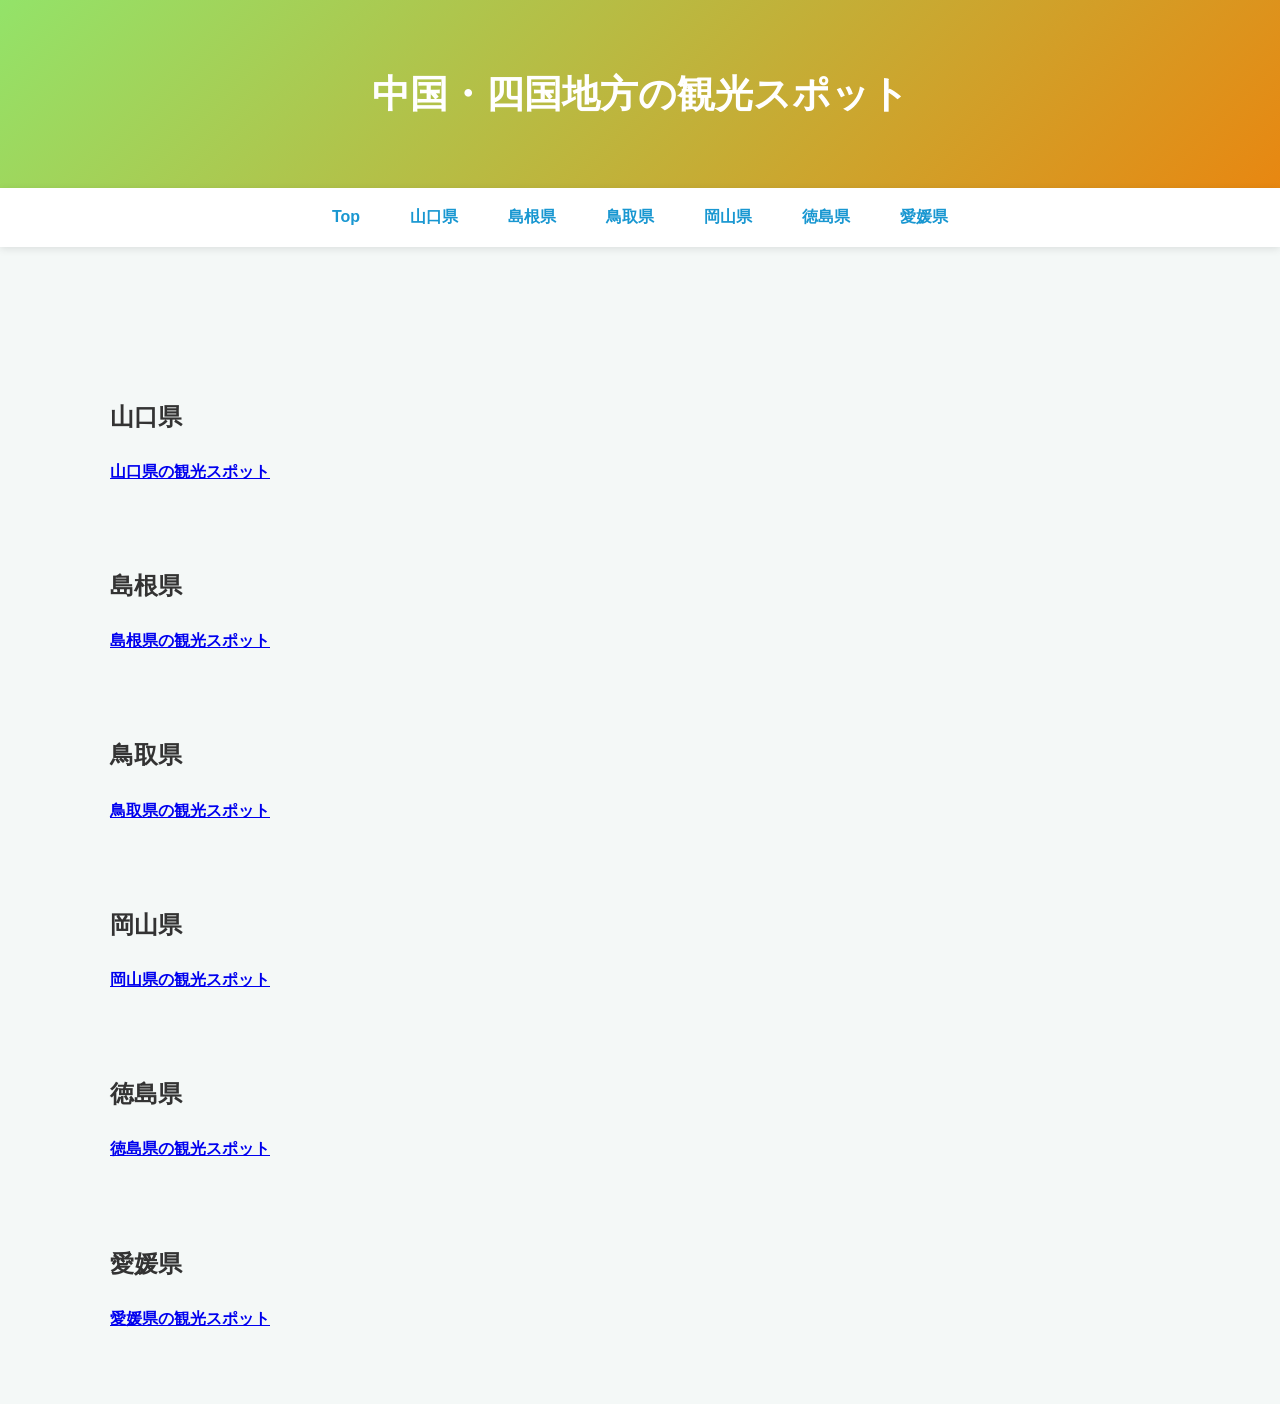
<file: top-page/index.html>
<!DOCTYPE html>
<html lang="ja">

<head>
  <meta charset="UTF-8">
  <meta name="viewport" content="width=device-width, initial-scale=1.0">
  <title>中国・四国地方の観光スポット</title>
  <link rel="stylesheet" href="styles.css">
</head>

<body>
  <!-- ヘッダー -->
  <section id="top-page"></section>
  <header>
    <h1>中国・四国地方の観光スポット</h1>
  </header>


  <!-- 目次 -->
  <nav>
    <a href="#top-page">Top</a>
    <a href="#yamaguchi-page">山口県</a>
    <a href="#shimane-page">島根県</a>
    <a href="#tottori-page">鳥取県</a>
    <a href="#okayama-page">岡山県</a>
    <a href="#tokushima-page">徳島県</a>
    <a href="#ehime-page">愛媛県</a>
  </nav>

  <!-- 本文 -->
  <main>
    <section id="yamaguchi-page">
      <br><br>
      <h2>山口県</h2>
      <div class="page-link">
        <a href="../Yamaguchi-web/yamaguchi.html"
          target="_blank">山口県の観光スポット</a>
      </div>
    </section>

    <section id="shimane-page">
      <br><br>
      <h2>島根県</h2>
      <div class="page-link">
        <a href="../takasima.html"
          target="_blank">島根県の観光スポット</a>
      </div>
    </section>

    <section id="tottori-page">
      <br><br>
      <h2>鳥取県</h2>
      <div class="page-link">
        <a href="../tottori/tottori.html"
          target="_blank">鳥取県の観光スポット</a>
      </div>
    </section>

    <section id="okayama-page">
      <br><br>
      <h2>岡山県</h2>
      <div class="page-link">
        <a href="../okayama/okayama.html"
          target="_blank">岡山県の観光スポット</a>
      </div>
    </section>

    <section id="tokushima-page">
      <br><br>
      <h2>徳島県</h2>
      <div class="page-link">
        <a href="../Untitled-2.html"
          target="_blank">徳島県の観光スポット</a>
      </div>
    </section>

    <section id="ehime-page">
      <br><br>
      <h2>愛媛県</h2>
      <div class="page-link">
        <a href="../ehime/ehime.html"
          target="_blank">愛媛県の観光スポット</a>
      </div>
    </section>
  </main>
</body>
</file>
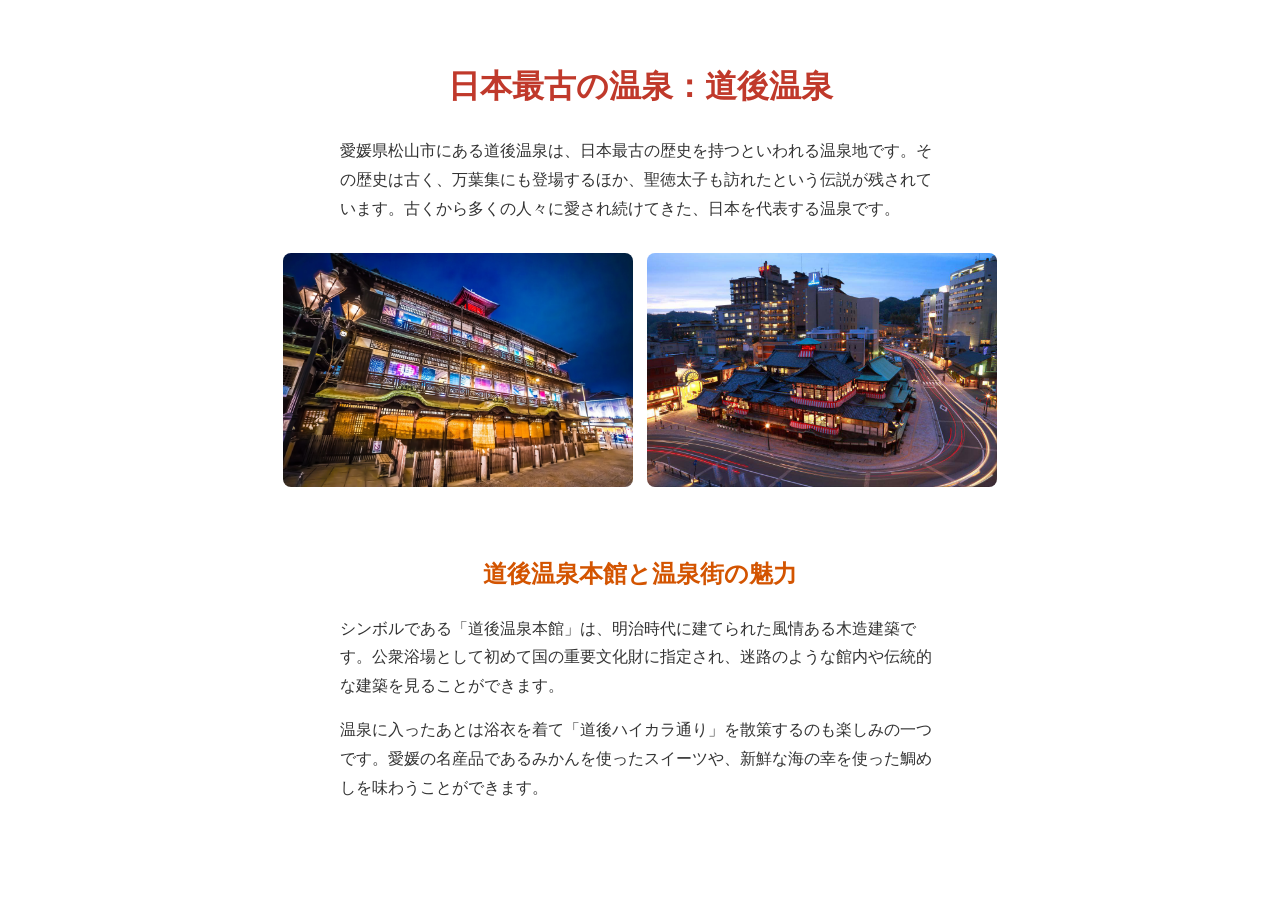
<file: ehime/ehime.html>
<!DOCTYPE html>
<html lang="ja">
<head>
    <meta charset="UTF-8">
    <title>道後温泉の紹介</title>
    <style>
      
        body {
            color: #333;
            text-align: center;
            font-family: sans-serif;
            line-height: 1.8;
            padding: 20px;
        }
        
        /* 大見出しのデザイン */
        h1 {
            color: #c0392b;
            margin-top: 30px;
        }

        /* 小見出しのデザイン */
        h2 {
            color: #d35400;
            margin-top: 40px;
        }

        /* 文章のデザイン（左寄せ） */
        p {
            max-width: 600px;
            margin: 15px auto;
            text-align: left;
        }

        /* 写真の設定 */
        img {
            width: 45%;
            max-width: 350px;
            margin: 15px 5px;
            border-radius: 8px;
        }
    </style>
</head>
<body>

    <h1>日本最古の温泉：道後温泉</h1>

    <p>愛媛県松山市にある道後温泉は、日本最古の歴史を持つといわれる温泉地です。その歴史は古く、万葉集にも登場するほか、聖徳太子も訪れたという伝説が残されています。古くから多くの人々に愛され続けてきた、日本を代表する温泉です。</p>

    <!-- 写真を2枚並べる -->
    <div>
        <img src="dogo.jpg" alt="道後温泉の写真1">
        <img src="dogoonnsenn.jpg" alt="道後温泉の写真2">
    </div>

    <h2>道後温泉本館と温泉街の魅力</h2>
    
    <p>シンボルである「道後温泉本館」は、明治時代に建てられた風情ある木造建築です。公衆浴場として初めて国の重要文化財に指定され、迷路のような館内や伝統的な建築を見ることができます。</p>

    <p>温泉に入ったあとは浴衣を着て「道後ハイカラ通り」を散策するのも楽しみの一つです。愛媛の名産品であるみかんを使ったスイーツや、新鮮な海の幸を使った鯛めしを味わうことができます。</p>

</body>
</html>
</file>
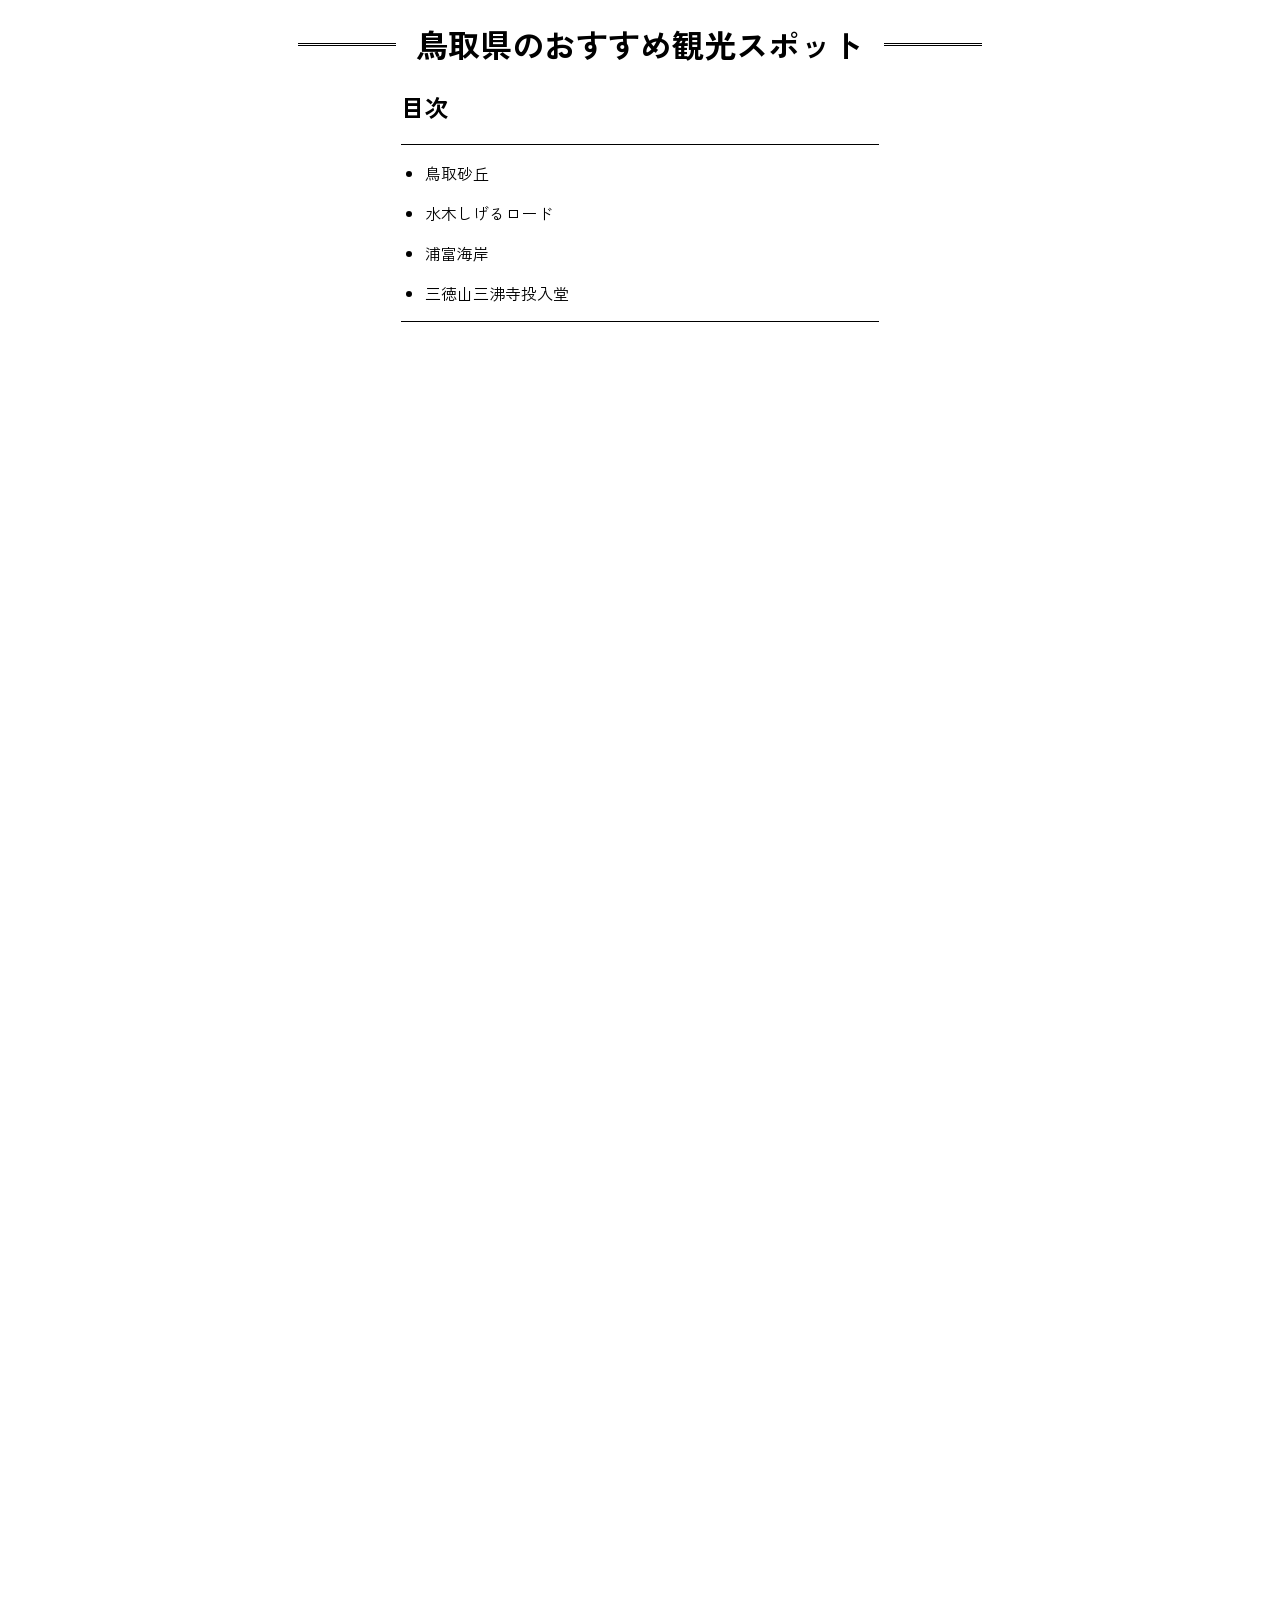
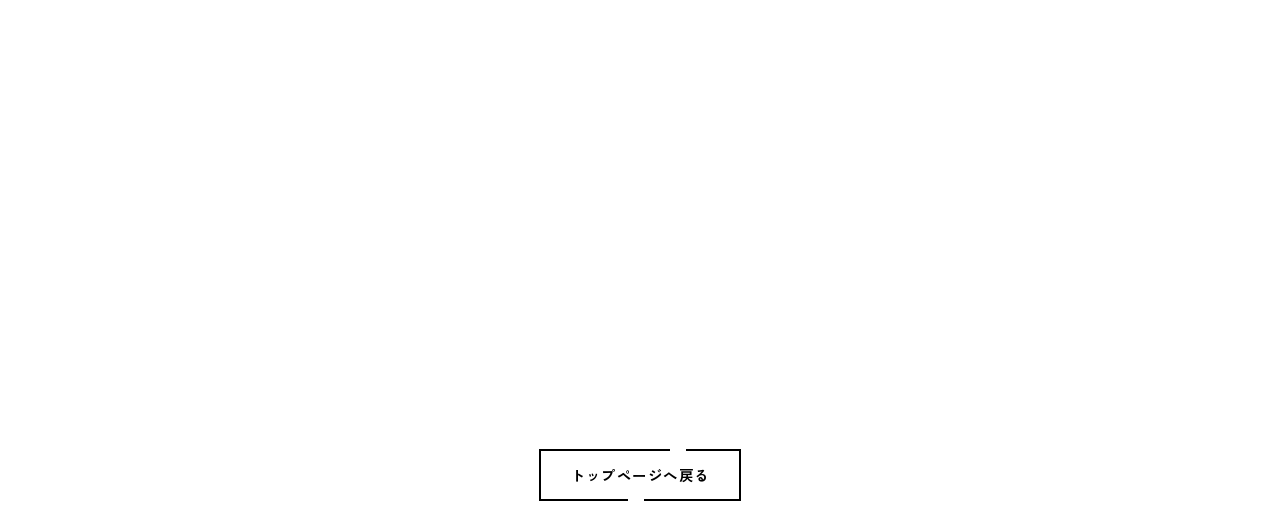
<file: tottori/tottori.html>
<!DOCTYPE html>
<html lang="ja">
	<head>
		<meta charset="UTF-8">
		<title>鳥取県の観光スポット</title>
		<link rel="preconnect" href="https://fonts.googleapis.com">
		<link rel="preconnect" href="https://fonts.gstatic.com" crossorigin>
		<link href="https://fonts.googleapis.com/css2?family=Zen+Kaku+Gothic+New&display=swap" rel="stylesheet">
		<link rel="stylesheet" href="style.css">
	</head>
	<body>
		<header>
			<h1>鳥取県のおすすめ観光スポット</h1>
		</header>
			<nav class="mokuji">
				<h2>目次</h2>
				<ul class="list">
					<li><a href="#section1">鳥取砂丘</a></li>
					<li><a href="#section2">水木しげるロード</a></li>
					<li><a href="#section3">浦富海岸</a></li>
					<li><a href="#section4">三徳山三沸寺投入堂</a></li>
				</ul>
			</nav>
		<main>
			<article>
				<section id="section1" class="fade-in">
					<h2>鳥取砂丘</h2>
					<p>鳥取県を訪れたら絶対に外せない日本最大級の海岸砂丘。
					一歩足を踏み入れると、そこには日本離れした大自然のパノラマが広がっています！</p>
					<img src="image/sakyu.jpg" alt="鳥取砂丘の画像">
					<h3>見どころ</h3>
					<ul>
					<li>
						<h4>🌊 絶景の頂「馬の背」</h4>
						<p>高さ約47mの巨大な砂の丘。
						登りきった先には、真っ青な日本海と、風が描く砂の芸術「風紋（ふうもん）」の
						美しいコントラストが待っています。</p>
					</li>
					<li>
						<h4>🐪 非日常のアクティビティ</h4>
						<p>砂丘ならではの「らくだ乗り体験」でのんびり異国情緒を味わうもよし。
						スリル満点の「パラグライダー」や「サンドボード」でアクティブに遊ぶもよし！</p>
					</li>
					<li>
						<h4>🌇 時間で変わる幻想的な風景</h4>
						<p>青空が眩しい日中はもちろん、茜色に染まる「夕暮れ時」や、夏の夜の海に浮かぶ「漁火（いさりび）」、
						冬の雪景色など、いつ訪れても違う表情に出会えます。</p>
					</li>
					</ul>
					<h3>スポット情報</h3>
					<iframe src="https://www.google.com/maps/embed?pb=!1m18!1m12!1m3!1d3246.489232613083!2d134.2286329!3d35.541617800000004!2m3!1f0!2f0!3f0!3m2!1i1024!2i768!4f13.1!3m3!1m2!1s0x35558f441d1c1f6f%3A0xd87aac027500316b!2z6bOl5Y-W56CC5LiY!5e0!3m2!1sja!2sjp!4v1784724733548!5m2!1sja!2sjp" allowfullscreen="" loading="lazy" referrerpolicy="strict-origin-when-cross-origin"></iframe>
					<ul>
						<li><strong>住所：</strong>〒689-0105 鳥取県鳥取市福部町湯山2164-807</li>
						<li><strong>料金：</strong>散策自由（無料）</li>
						<li><strong>アクセス：</strong>JR鳥取駅から路線バスで約20分「鳥取砂丘」下車</li>
						<li><strong>公式サイト：</strong><a href="https://www.tottori-guide.jp/sakyu/" target="_blank" rel="noopener">鳥取砂丘インフォメーション</a></li>
					</ul>
				</section>
				<section id="section2" class="fade-in">
					<h2>水木しげるロード</h2>
					<p>鳥取県境港市に足を踏み入れると、そこは人間と妖怪がゆる〜く共存するノスタルジックな異世界！
					JR境港駅から約800mにわたって続く通りには、あちこちに妖怪たちが潜んでおり、歩いているだけで童心に帰れる最高のエンターテインメント・ストリートです！</p>
					<img src="image/mizuki.jpg" alt="水木しげるロードの画像">
					<h3>見どころ</h3>
					<ul>
					<li>
						<h4>👻 170体を超える「妖怪ブロンズ像」</h4>
						<p>通りのあちこちに、鬼太郎や目玉おやじ、ねずみ男はもちろん、全国各地のマニアックな妖怪たちの精巧なブロンズ像がずらりと並んでいます。
						お気に入りの妖怪を探しながら歩くだけでもワクワクします。</p>
					</li>
					<li>
						<h4>🍞 妖怪づくしの見どころ＆限定グルメ</h4>
						<p>黒御影石の御神体がある「妖怪神社」や、妖怪たちがくつろぐ「河童の泉」、そしてリニューアルした「水木しげる記念館」など立ち寄りスポットが満載。
						鬼太郎たちの形をした妖怪パンや限定グッズ、妖怪グルメも楽しめます。</p>
					</li>
					<li>
						<h4>🌙夜になると雰囲気が一変！「妖怪影絵とライトアップ」</h4>
						<p>日没から22時までは、路上に妖怪たちの影絵が浮き上がり、ブロンズ像や街路樹が怪しくライトアップされます。
						昼間の賑やかさから一転、どこか妖しく幻想的な「夜の妖怪ワールド」を散策できます。</p>
					</li>
					</ul>
					<h3>スポット情報</h3>
					<iframe src="https://www.google.com/maps/embed?pb=!1m18!1m12!1m3!1d3246.3504091813047!2d133.2238167!3d35.5450472!2m3!1f0!2f0!3f0!3m2!1i1024!2i768!4f13.1!3m3!1m2!1s0x355655b2bc947ee5%3A0xc9cde9852f230188!2z5rC05pyo44GX44GS44KL44Ot44O844OJ!5e0!3m2!1sja!2sjp!4v1784725613906!5m2!1sja!2sjp" allowfullscreen="" loading="lazy" referrerpolicy="strict-origin-when-cross-origin"></iframe>
					<ul>
						<li><strong>住所：</strong>〒684-0004 鳥取県境港市大正町（ほか各町）</li>
						<li><strong>料金：</strong>散策自由（無料）※水木しげる記念館などは別途入館料が必要</li>
						<li><strong>アクセス：</strong>JR境港駅から徒歩すぐ</li>
						<li><strong>公式サイト：</strong><a href="https://www.sakaiminato.net/about/mizukishigeru-road-guidemap/" target="_blank" rel="noopener">水木しげるロード（さかいみなとポータルサイト）</a></li>
					</ul>
				</section>
				<section id="section3" class="fade-in">
					<h2><ruby>浦富<rt>うらどめ</rt></ruby>海岸</h2>
					<p>鳥取県を訪れたら鳥取砂丘と合わせて絶対立ち寄りたい、日本海の美しさが凝縮された絶景海岸。
					一歩足を踏み入れると、そこには透明度抜群の海と奇岩が織りなす大自然のパノラマが広がっています！</p>
					<img src="image/uradome.jpg" alt="浦富海岸の画像">
					<h3>見どころ</h3>
					<ul>
					<li>
						<h4>🚤 迫力満点の絶景「遊覧船＆カヤック体験」</h4>
						<p>海の上からダイナミックな断崖絶壁や洞門を間近で観察！
						小型遊覧船やクリアカヤックに乗れば、洞窟の奥深くや浅瀬まで進むことができ、非日常の探検気分を味わえます。</p>
					</li>
					<li>
						<h4>🌊 驚異の透明度「浦富ブルー」</h4>
						<p>水深25mまで透き通ると言われる、エメラルドグリーンに輝く圧倒的な美しい海。
						白い砂浜と青い海、そして松の緑が描く美しいコントラストは、シュノーケリングや海水浴にも最高のロケーションです。</p>
					</li>
					<li>
						<h4>🚶‍♂️ 絶景を歩いて巡る「探勝歩道（城原海岸）」</h4>
						<p>海岸線に沿って整備された遊歩道からは、眼下に広がる壮大な日本海を一望できます。
						波の音を聞きながら、自然が造り出した奇岩「菜種五島（なたねごとう）」などを眺める最高の散策コースです。</p>
					</li>
					</ul>
					<h3>スポット情報</h3>
					<iframe src="https://www.google.com/maps/embed?pb=!1m18!1m12!1m3!1d25956.09665033366!2d134.325065!3d35.59043294999999!2m3!1f0!2f0!3f0!3m2!1i1024!2i768!4f13.1!3m3!1m2!1s0x355580a7c23c543f%3A0x9743fcc93299ed99!2z5rWm5a-M5rW35rC05rW05aC0!5e0!3m2!1sja!2sjp!4v1784725646024!5m2!1sja!2sjp" allowfullscreen="" loading="lazy" referrerpolicy="strict-origin-when-cross-origin"></iframe>
					<ul>
						<li><strong>住所：</strong>〒681-0001 鳥取県岩美郡岩美町浦富</li>
						<li><strong>料金：</strong>散策自由（無料）※遊覧船などのアクティビティは別途有料</li>
						<li><strong>アクセス：</strong>JR岩美駅から路線バスで約15分「浦富海岸」下車</li>
						<li><strong>公式サイト：</strong><a href="https://www.iwamikanko.org/sightseeing/175/" target="_blank" rel="noopener">岩美町観光協会</a></li>
					</ul>
				</section>
				<section id="section4" class="fade-in">
					<h2><ruby>三徳山三沸寺<rt>みとくさんさんぶつじ</rt></ruby><ruby>投入堂<rt>なげいれどう</rt></ruby></h2>
					<p>鳥取県の中央部にそびえる三徳山（みとくさん）に位置する、日本一危険な国宝建築。
					険しい山道を乗り越えた先には、断崖絶壁にまるで魔法で投げ入れられたかのような、息をのむ秘境の絶景が広がっています！</p>
					<img src="image/mitokusan.jpg" alt="三徳山三沸寺投入堂の画像">
					<h3>見どころ</h3>
					<ul>
					<li>
						<h4>🧗‍♂️ まるで修行！？「スリル満点の参拝登山」</h4>
						<p>投入堂へ向かう道のりは、木の根や鎖を掴んで登る本格的な修験道（しゅげんどう）。
						生半可な気持ちでは辿り着けない険しい道だからこそ、無事に辿り着いた瞬間の達成感と感動はひとしおです。</p>
					</li>
					<li>
						<h4>🏛️ 崖のくぼみに建つ奇跡「国宝・投入堂」</h4>
						<p>垂直に切り立った絶壁の凹みに、どうやって建てられたのか今も謎に包まれている奇跡の懸造り（かけづくり）建築。
						役行者（えんのぎょうじゃ）が法力で山に投げ入れたという伝承も納得の、荘厳でミステリアスな佇まいです。</p>
					</li>
					<li>
						<h4>🌿 参道に点在する「歴史あるお堂と大パノラマ」</h4>
						<p>投入堂へ至る道中には「文殊堂」や「地蔵堂」などの重要文化財が立ち並びます。
						お堂の回廊に腰を下ろせば、眼下に広がる三徳山の雄大な原生林と風を全身で感じられる最高のビューポイントです。</p>
					</li>
					</ul>
					<h3>スポット情報</h3>
					<iframe src="https://www.google.com/maps/embed?pb=!1m18!1m12!1m3!1d3252.350325402767!2d133.9593861!3d35.3965661!2m3!1f0!2f0!3f0!3m2!1i1024!2i768!4f13.1!3m3!1m2!1s0x3555c35bd50ee9c5%3A0xdd8dbe494b0b0948!2z5LiJ5b6z5bGx5LiJ5L2b5a-6IOWlpemZoiAo5Zu95a6dIOaKleWFpeWggik!5e0!3m2!1sja!2sjp!4v1784725765344!5m2!1sja!2sjp" allowfullscreen="" loading="lazy" referrerpolicy="strict-origin-when-cross-origin"></iframe>
					<ul>
						<li><strong>住所：</strong>〒682-0132 鳥取県東伯郡三朝町三徳1010</li>
						<li><strong>料金：</strong>入山料（大人 1,200円、小中学生 600円）※本堂参拝料＋投入堂参拝登山料の合計</li>
						<li><strong>アクセス：</strong>JR倉吉駅から路線バス（三徳山行き）で約40分「三徳山参道入口」下車</li>
						<li><strong>公式サイト：</strong><a href="https://www.mitokusan.jp/" target="_blank" rel="noopener">三徳山三佛寺</a></li>
					</ul>
				</section>
			
			</article>
			<footer>
				<a href="../top-page/index.html" class="btn btn-svg">
				<svg>
				<rect x="2" y="2" rx="0" fill="none" width=200 height="50"></rect>
				</svg>
				<span>トップページへ戻る</span></a>
			</footer>
		</main>
		<script>
		const targets = document.querySelectorAll('.fade-in');

			const observer = new IntersectionObserver((entries) => {
				entries.forEach(entry => {
					if (entry.isIntersecting) {
						entry.target.classList.add('show');
					} else {
						entry.target.classList.remove('show');
					}
				});
			});

			targets.forEach(target => {
				observer.observe(target);
			});
		</script>
	</body>
</html>
</file>
<file: top-page/styles.css>
* {
    box-sizing: border-box;
}

html {
    scroll-behavior: smooth;
}

main {
    max-width: 1100px;
    margin: 0 auto;
    padding: 70px 20px;
}
body {
    margin: 0;
    font-family: "Yu Gothic", "Hiragino Kaku Gothic ProN", sans-serif;
    color: #333;
    background-color: #f4f8f7;
    line-height: 1.8;
}
/* ヘッダー */
header {
    text-align: center;
    padding: 60px 20px;
    background: linear-gradient(135deg, #93e369, #e88711);
    color: white;
}

header h1 {
    margin: 0;
    font-size: 38px;
}
header p {
    margin: 10px 0 0;
    font-size: 18px;
}

/* 目次 */
nav {
    display: flex;
    justify-content: center;
    gap: 50px;
    padding: 15px;
    background-color: white;
    box-shadow: 0 2px 8px rgba(0, 0, 0, 0.1);
    position: sticky;
    top: 0;
    z-index: 10;
}

nav a {
    color: #1997d1;
    text-decoration: none;
    font-weight: bold;
}

nav a:hover {
    color: #b67136;
}

/* リンク */
.page-link {
    color: #176b87;
    text-decoration: none;
    font-weight: bold;
}

.page-link :hover {
    color: #e67e22;
}
</file>
<file: tottori/style.css>
html {
width: clamp(450px, 70vw, 700px);
margin: 0 auto;
box-sizing: border-box;
font-size: 100%;
}

body{
font-family:"Zen Kaku Gothic New", sans-serif;
}

.mokuji a{
text-decoration:none;
color:black;
}

img{
display:block;
width:90%;
margin:0 auto;
}

iframe{
display:block;
width:clamp(400px, 60vw, 600px);
aspect-ratio:16 / 9;
height:auto;
border:0;
margin:0 auto;
}

.fade-in {
opacity: 0;
transform: translateY(40px);
transition: opacity 0.8s ease, transform 0.8s ease;
}

.fade-in.show {
opacity: 1;
transform: translateY(0);
}

/*�^�C�g��*/
h1 {
display: flex;
align-items: center;
justify-content: center;
gap: 20px;
}

h1::before,
h1::after {
content: "";
flex: 1;
border-top: 3px double #000;
}

/*�ڎ�*/
.mokuji{
width:70%;
margin:0 auto;
}

.list{
border-top: solid 1px;
border-bottom: solid 1px;
padding: 0.5em 0 0.5em 1.5em;
}

.list li{
line-height: 1.5;
padding: 0.5em 0;
}

/*�L��*/
article h2{
position: relative;
display: inline-block;
margin-bottom: 1em;
}

article h2:before {
content: '';
position: absolute;
bottom: -15px;
display: inline-block;
width: 60px;
height: 5px;
left: 50%;
-webkit-transform: translateX(-50%);
transform: translateX(-50%);
background-color: black;
border-radius: 2px;
}

h3{
padding: .5em 0;
border-bottom: 1px solid black;
}

#section1{
position: relative;
padding: 2rem 0;
}

#section1::before {
content: "";
position: absolute;
top: 0;
bottom: 0;
left: 50%;
width: 100vw;
transform: translateX(-50%);
background: #eeeeee;
z-index: -1;
}

#section3{
position: relative;
padding: 2rem 0;
}

#section3::before {
content: "";
position: absolute;
top: 0;
bottom: 0;
left: 50%;
width: 100vw;
transform: translateX(-50%);
background: #efefef;
z-index: -1;
}

*,
*:before,
*:after {
-webkit-box-sizing: inherit;
box-sizing: inherit;
}


.btn,
a.btn,
button.btn {
font-size: 0.9rem;
font-weight: 700;
line-height: 1.5;
position: relative;
display: inline-block;
padding: 1rem 4rem;
cursor: pointer;
-webkit-user-select: none;
-moz-user-select: none;
-ms-user-select: none;
user-select: none;
-webkit-transition: all 0.3s;
transition: all 0.3s;
text-align: center;
vertical-align: middle;
text-decoration: none;
letter-spacing: 0.1em;
color: #212529;
border-radius: 0.5rem;
}

a.btn-svg {
font-weight: 700;
line-height: 54px;
width: 204px;
height: 54px;
padding: 30px;
cursor: pointer;
text-decoration: none;
background-color: transparent;
}

a.btn-svg svg {
position: absolute;
top: 30px;
left: 0;
width: 100%;
height: 100%;
}

a.btn-svg svg rect {
-webkit-transition: all 400ms ease;
transition: all 400ms ease;
stroke: #000;
stroke-width: 2;
stroke-dasharray: 200px, 16px;
stroke-dashoffset: 70px;
}

a.btn-svg:hover svg rect {
stroke-dashoffset: 284px;
}

a.btn-svg span {
color: #000;
}

footer {
text-align: center;
}
</file>
